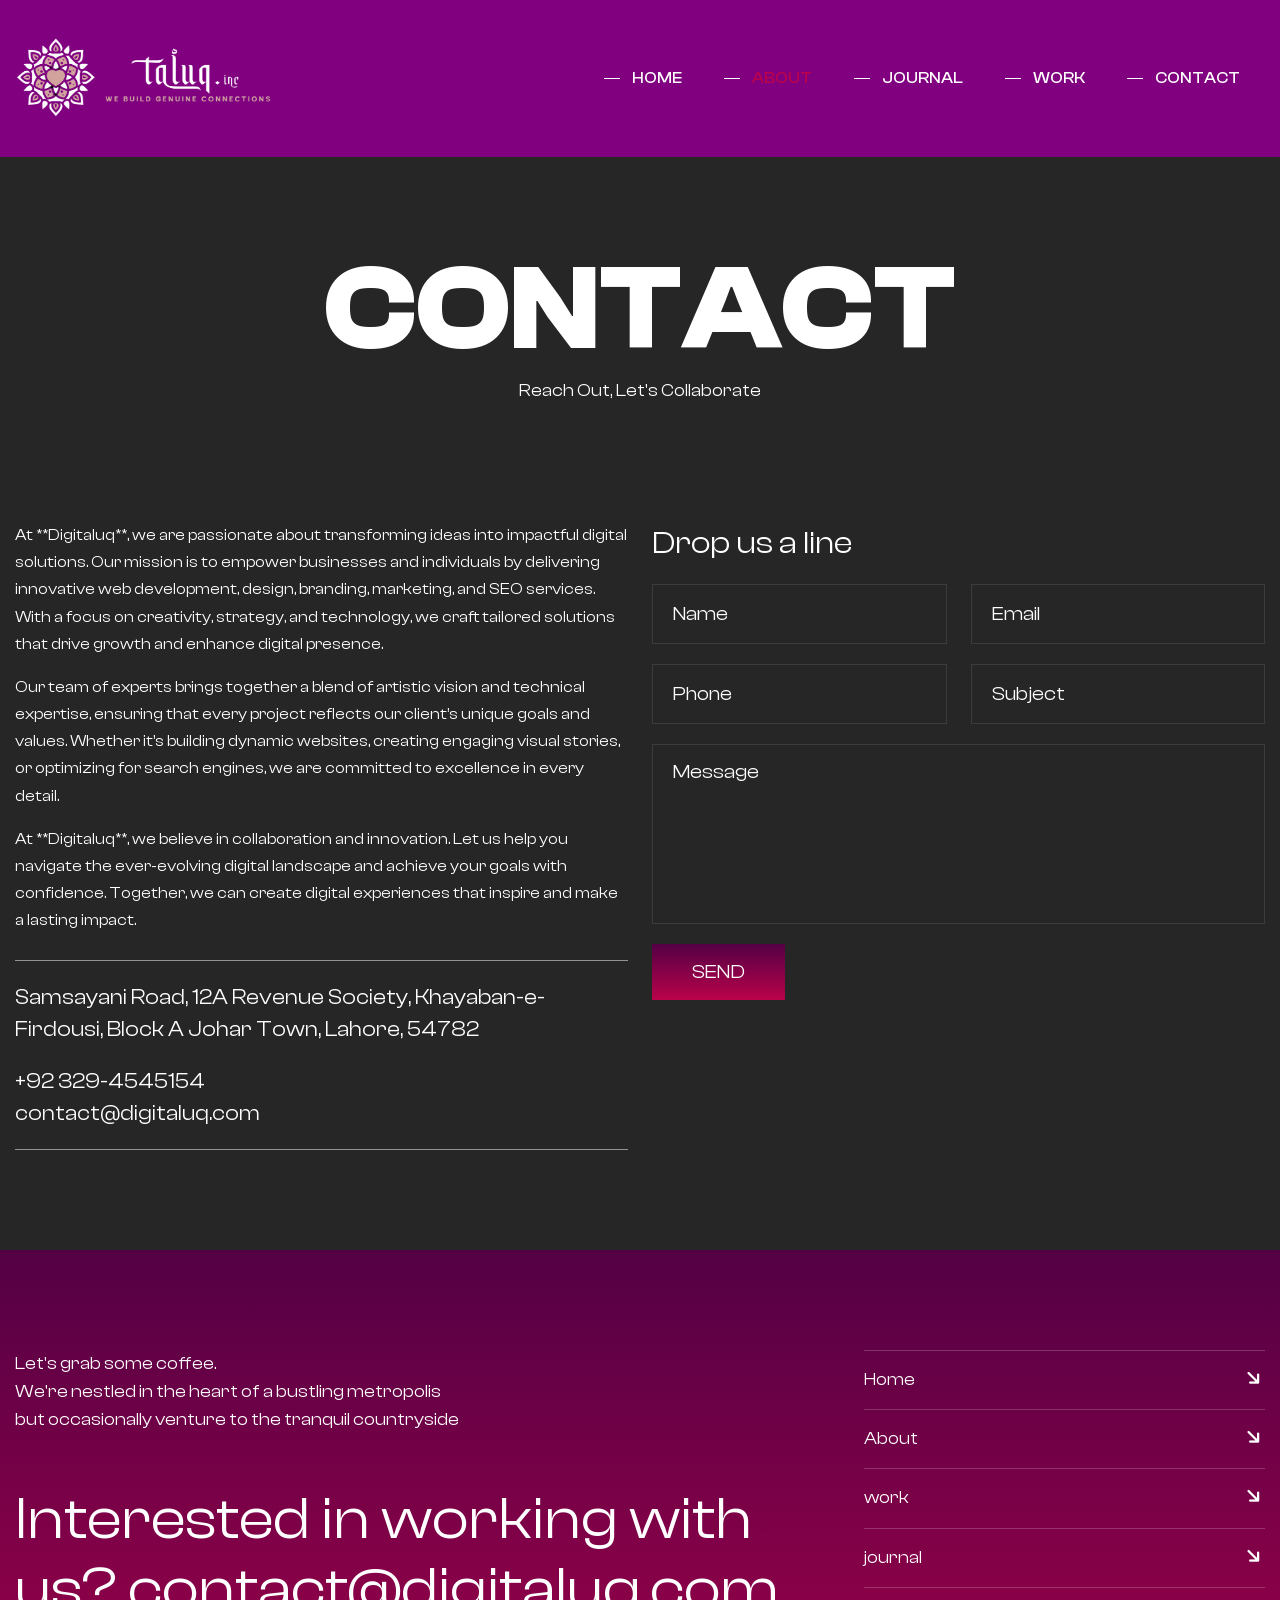
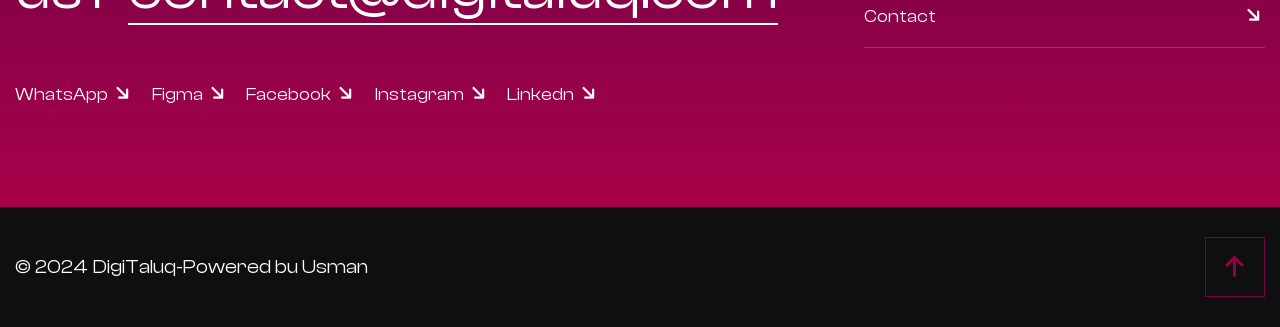
<file: about.html>
<!DOCTYPE html>
<html>

<head>
	<meta charset="utf-8">
	<title>DigiTaluq-Branding | Contact Us</title>
	<!-- Stylesheets -->
	<link href="assets/css/bootstrap.css" rel="stylesheet">
	<link href="assets/css/style.css" rel="stylesheet">
	<link href="assets/css/responsive.css" rel="stylesheet">

	<link
		href="https://fonts.googleapis.com/css2?family=Lora:ital,wght@0,400;0,500;0,600;0,700;1,600;1,700&display=swap"
		rel="stylesheet">
	<link href="https://fonts.googleapis.com/css2?family=Inter:wght@300;400;500;600;700;800;900&display=swap"
		rel="stylesheet">
		<link rel="canonical" href="https://www.digitaluq.com/contact.html">


	<!-- Responsive -->
	<meta http-equiv="X-UA-Compatible" content="IE=edge">
	<meta name="viewport" content="width=device-width, initial-scale=1.0, maximum-scale=1.0, user-scalable=0">

</head>

<body>

	<div class="page-wrapper image-layer" style="background-image:url()">


		<!-- Main Header -->
		<header class="main-header">

			<!-- Header Lower -->
			<div class="header-lower">
				<div class="auto-container">
					<div class="inner-container">
						<div class="d-flex justify-content-between align-items-center flex-wrap">

							<div class="logo-box">
								<div class="logo"><a href="index.html"><img src="assets/images/logo.png" alt=""
											title=""></a></div>
							</div>

							<div class="nav-outer d-flex flex-wrap">
								<!-- Main Menu -->
								<nav class="main-menu navbar-expand-md">
									<div class="navbar-header">
										<!-- Toggle Button -->
										<button class="navbar-toggler" type="button" data-toggle="collapse"
											data-target="#navbarSupportedContent" aria-controls="navbarSupportedContent"
											aria-expanded="false" aria-label="Toggle navigation">
											<span class="icon-bar"></span>
											<span class="icon-bar"></span>
											<span class="icon-bar"></span>
										</button>
									</div>

									<div class="navbar-collapse collapse clearfix" id="navbarSupportedContent">
										<ul class="navigation clearfix">
											<li><a href=index.html>Home</a></li>
											<li><a href=about.html>About</a></li>
											<li><a href=journal.html>Journal</a></li>
											<li><a href=work.html>Work</a></li>
											<li><a href=contact.html>Contact</a></li>
											<ul>
									</div>
								</nav>
							</div>

							<!-- Mobile Navigation Toggler -->
							<div class="mobile-nav-toggler">
								<svg xmlns="http://www.w3.org/2000/svg" class="icon icon-tabler icon-tabler-menu-2"
									width="24" height="24" viewBox="0 0 24 24" stroke-width="1.5" stroke="currentColor"
									fill="none" stroke-linecap="round" stroke-linejoin="round">
									<path stroke="none" d="M0 0h24v24H0z" fill="none" />
									<path d="M4 6l16 0" />
									<path d="M4 12l16 0" />
									<path d="M4 18l16 0" />
								</svg>
							</div>

						</div>
					</div>
				</div>
			</div>
			<!--End Header Lower-->

			<!-- Mobile Menu  -->
			<div class="mobile-menu">
				<div class="menu-backdrop"></div>
				<div class="close-btn"><span class="icon fa-solid fa-xmark fa-fw"></span></div>

				<nav class="menu-box">
					<div class="nav-logo"><a href="index.html"><img src="assets/images/logo.png" alt="" title=""></a>
					</div>
					<div class="menu-outer">
						<!--Here Menu Will Come Automatically Via Javascript / Same Menu as in Header--></div>
				</nav>
			</div>
			<!-- End Mobile Menu -->

		</header>
		<!-- End Main Header -->

		<!-- Page Title -->
		<section class="page-title">
			<div class="auto-container">
				<h1 class="page-title_heading">Contact</h1>
				<div class="page-title_text">Reach Out, Let's Collaborate</div>
			</div>
		</section>
		<!-- End Page Title -->

		<!-- Contact One -->
		<section class="contact-one">
			<div class="auto-container">
				<div class="row clearfix">

					<!-- Info Column -->
					<div class="contact-one_info-column col-lg-6 col-md-6 col-sm-12">
						<div class="contact-one_info-outer">
							<h2 class="contact-one_heading">
								<p>At **Digitaluq**, we are passionate about transforming ideas into impactful digital
									solutions. Our mission is to empower businesses and individuals by delivering
									innovative web development, design, branding, marketing, and SEO services. With a
									focus on creativity, strategy, and technology, we craft tailored solutions that
									drive growth and enhance digital presence.</p>
								<p>Our team of experts brings together a blend of artistic vision and technical
									expertise, ensuring that every project reflects our client’s unique goals and
									values. Whether it’s building dynamic websites, creating engaging visual stories, or
									optimizing for search engines, we are committed to excellence in every detail.</p>
								<p>At **Digitaluq**, we believe in collaboration and innovation. Let us help you
									navigate the ever-evolving digital landscape and achieve your goals with confidence.
									Together, we can create digital experiences that inspire and make a lasting impact.
								</p>
							</h2>
							<ul class="contact-one_list">
								<li>Samsayani Road, 12A Revenue Society, Khayaban-e-Firdousi, Block A Johar Town,
									Lahore, 54782</li>
								<li><a href="tel:+923294545154">+92 329-4545154</a></li>
								<li><a href="mailto:contact@digitaluq.com">contact@digitaluq.com</a></a></li>
							</ul>
							</div>
					</div>

					<!-- Form Column -->
					<div class="contact-one_form-column col-lg-6 col-md-6 col-sm-12">
						<div class="contact-one_form-outer">
							<h3>Drop us a line</h3>

							<!-- Contact Form -->
							<div class="contact-form">
								<form action="https://api.web3forms.com/submit" method="POST" id="contact-form">

									<input type="hidden" name="access_key" value="c4da1777-7fe9-4213-95c7-56e40cf6f3ed">
									<div class="row clearfix">

										<div class="col-lg-6 col-md-6 col-sm-12 form-group">
											<input type="text" name="username" placeholder="Name" required="">
										</div>

										<div class="col-lg-6 col-md-6 col-sm-12 form-group">
											<input type="email" name="email" placeholder="Email" required="">
										</div>

										<div class="col-lg-6 col-md-6 col-sm-12 form-group">
											<input type="text" name="phone" placeholder="Phone" required="">
										</div>

										<div class="col-lg-6 col-md-6 col-sm-12 form-group">
											<input class="text" type="text" name="query" placeholder="Subject"
												required="">
										</div>

										<div class="col-lg-12 col-md-12 col-sm-12 form-group">
											<textarea class="" name="message" placeholder="Message"></textarea>
										</div>

										<div class="col-lg-12 col-md-12 col-sm-12 form-group">
											<!-- Button Box -->
											<button type="submit" class="theme-btn submit-btn">
												send
											</button>
										</div>

									</div>
								</form>
							</div>
							<!-- End Contact Form -->

						</div>
					</div>

				</div>
			</div>
		</section>
		<!-- Contact One -->

		<!-- Main Footer -->
		<footer class="main-footer">
			<div class="auto-container">
				<!-- Widgets Section -->
				<div class="widgets-section">
					<div class="row clearfix">

						<!-- Footer Column -->
						<div class="footer-column col-lg-8 col-md-12 col-sm-12">
							<div class="footer-text">Let's grab some coffee. <br> We're nestled in the heart of a
								bustling metropolis <br> but occasionally venture to the tranquil countryside</div>
							<h2>Interested in working with us? <a
									href="mailto:contact@digitaluq.com">contact@digitaluq.com</a></h2>
							<ul class="footer_socials">
								<li><a href="https://wa.me/+923294545154">WhatsApp <i
											class="fa-solid fa-arrow-right fa-fw"></i></a></li>
								<li><a href="figma.com/digitaluqinc">Figma <i
											class="fa-solid fa-arrow-right fa-fw"></i></a></li>
								<li><a href="facebook.com/digitaluqinc">Facebook <i
											class="fa-solid fa-arrow-right fa-fw"></i></a></li>
								<li><a href="https://www.instagram.com/digitaluq.co">Instagram <i
											class="fa-solid fa-arrow-right fa-fw"></i></a></li>
								<li><a href="https://www.linkedin.com/company/digitaluq-inc/">Linkedn <i
											class="fa-solid fa-arrow-right fa-fw"></i></a></li>
							</ul>
						</div>

						<!-- Footer Column -->
						<div class="footer-column col-lg-4 col-md-12 col-sm-12">
							<ul class="footer_navs">
								<li><a href="index.html">Home <i class="fa-solid fa-arrow-right fa-fw"></i></a></li>
								<li><a href="about.html">About <i class="fa-solid fa-arrow-right fa-fw"></i></a></li>
								<li><a href="work.html">work <i class="fa-solid fa-arrow-right fa-fw"></i></a></li>
								<li><a href="journal.html">journal <i class="fa-solid fa-arrow-right fa-fw"></i></a>
								</li>
								<li><a href="contact.html">Contact <i class="fa-solid fa-arrow-right fa-fw"></i></a>
								</li>
							</ul>
						</div>

					</div>
				</div>
			</div>
			<div class="footer-bottom">
				<div class="auto-container">
					<div class="d-flex justify-content-between align-items-center flex-wrap">
						<div class="footer_copyright">&copy; 2024 DigiTaluq-Powered bu Usman</div>
						<a class="backtop down-box scroll-to-target" data-target=".page-wrapper">
							<i class="fa-solid fa-arrow-up"></i>
						</a>
					</div>
				</div>
			</div>
		</footer>
		<!-- End Main Footer -->

	</div>
	<!-- End PageWrapper -->
	<script src="assets/js/jquery.js"></script>
	<script src="assets/js/popper.min.js"></script>
	<script src="assets/js/bootstrap.min.js"></script>
	<script src="assets/js/appear.js"></script>
	<script src="assets/js/wow.js"></script>
	<script src="assets/js/swiper.min.js"></script>
	<script src="assets/js/odometer.js"></script>
	<script src="assets/js/gsap.min.js"></script>
	<script src="assets/js/SplitText.min.js"></script>
	<script src="assets/js/ScrollTrigger.min.js"></script>
	<script src="assets/js/ScrollToPlugin.min.js"></script>
	<script src="assets/js/ScrollSmoother.min.js"></script>
	<script src="assets/js/script.js"></script>
	<!--[if lt IE 9]><script src="https://cdnjs.cloudflare.com/ajax/libs/html5shiv/3.7.3/html5shiv.js"></script><![endif]-->
	<!--[if lt IE 9]><script src="js/respond.js"></script><![endif]-->

</body>

</html>
</file>
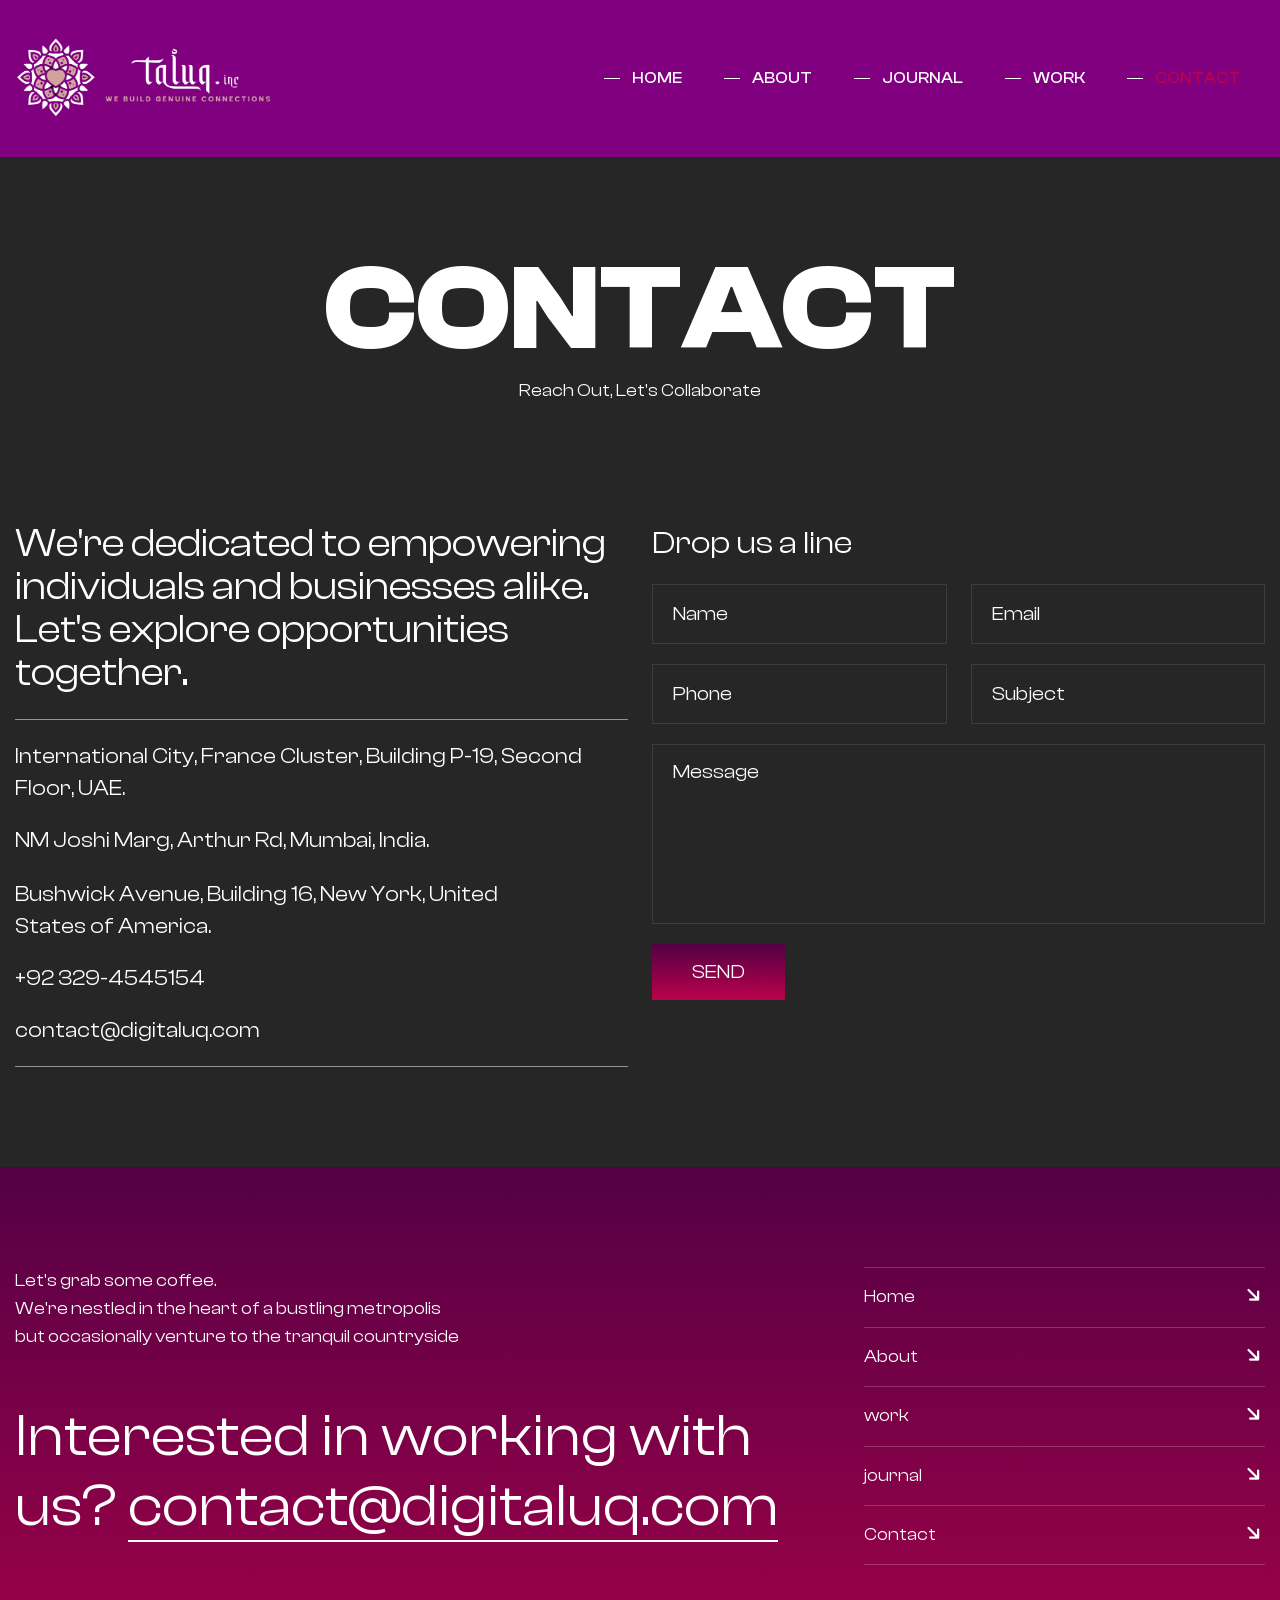
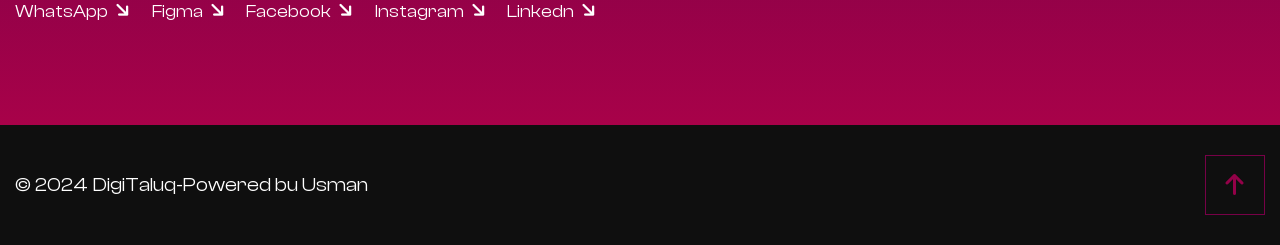
<file: contact.html>
<!doctype html>
<html>
<head>
<meta charset=utf-8>
<title>DigiTaluq-Branding | Contact Us</title>
<link href=assets/css/bootstrap.css rel=stylesheet>
<link href=assets/css/style.css rel=stylesheet>
<link href=assets/css/responsive.css rel=stylesheet>
<link href="https://fonts.googleapis.com/css2?family=Lora:ital,wght@0,400;0,500;0,600;0,700;1,600;1,700&display=swap" rel=stylesheet>
<link href="https://fonts.googleapis.com/css2?family=Inter:wght@300;400;500;600;700;800;900&display=swap" rel=stylesheet>
<link rel="canonical" href="https://www.digitaluq.com/contact.html">

<meta http-equiv=X-UA-Compatible content="IE=edge">
<meta name=viewport content="width=device-width,initial-scale=1,maximum-scale=1,user-scalable=0">
</head>
<body>
<div class="page-wrapper image-layer">
<header class=main-header>
<div class=header-lower>
<div class=auto-container>
<div class=inner-container>
<div class="d-flex justify-content-between align-items-center flex-wrap">
<div class=logo-box>
<div class=logo><a href=index.html><img src=assets/images/logo.png alt=""></a></div>
</div>
<div class="nav-outer d-flex flex-wrap">
<nav class="main-menu navbar-expand-md">
<div class=navbar-header>
<button class=navbar-toggler type=button data-toggle=collapse data-target=#navbarSupportedContent aria-controls=navbarSupportedContent aria-expanded=false aria-label="Toggle navigation">
<span class=icon-bar></span>
<span class=icon-bar></span>
<span class=icon-bar></span>
</button>
</div>
<div class="navbar-collapse collapse clearfix" id=navbarSupportedContent>
    <ul class="navigation clearfix">
        <li><a href=index.html>Home</a></li>
        <li><a href=about.html>About</a></li>
        <li><a href=journal.html>Journal</a></li>
        <li><a href=work.html>Work</a></li>
        <li><a href=contact.html>Contact</a></li>
    <ul>
</div>
</nav>
</div>
<div class=mobile-nav-toggler>
<svg xmlns=http://www.w3.org/2000/svg class="icon icon-tabler icon-tabler-menu-2" width=24 height=24 viewBox="0 0 24 24" stroke-width=1.5 stroke=currentColor fill=none stroke-linecap=round stroke-linejoin=round><path stroke=none d="M0 0h24v24H0z" fill=none /><path d="M4 6l16 0"/><path d="M4 12l16 0"/><path d="M4 18l16 0"/></svg>
</div>
</div>
</div>
</div>
</div>
<div class=mobile-menu>
<div class=menu-backdrop></div>
<div class=close-btn><span class="icon fa-solid fa-xmark fa-fw"></span></div>
<nav class=menu-box>
<div class=nav-logo><a href=index.html><img src=assets/images/logo.png alt=""></a></div>
<div class=menu-outer></div>
</nav>
</div>
</header>
<section class=page-title>
<div class=auto-container>
<h1 class=page-title_heading>Contact</h1>
<div class=page-title_text>Reach Out, Let's Collaborate</div>
</div>
</section>
<section class=contact-one>
<div class=auto-container>
<div class="row clearfix">
<div class="contact-one_info-column col-lg-6 col-md-6 col-sm-12">
<div class=contact-one_info-outer>
<h2 class=contact-one_heading>We're dedicated to empowering individuals and businesses alike. Let's explore opportunities together.</h2>
<ul class=contact-one_list>
<li>International City, France Cluster, Building P-19, Second Floor, UAE. </li>
<li>NM Joshi Marg, Arthur Rd, Mumbai, India. </li><br>
<li>Bushwick Avenue, Building 16, New York, United States of America. </li>
<li><a href=tel:+923294545154>+92 329-4545154</a></li>
<li><a href=mailto:contact@digitaluq.com>contact@digitaluq.com</a></li>
</ul>
</div>
</div>
<div class="contact-one_form-column col-lg-6 col-md-6 col-sm-12">
    <div class="contact-one_form-outer">
        <h3>Drop us a line</h3>
        <div class="contact-form">
            <form action="https://api.web3forms.com/submit" method="POST" id="contact-form">
                <input type="hidden" name="access_key" value="c4da1777-7fe9-4213-95c7-56e40cf6f3ed">
                <div class="row clearfix">
                    <div class="col-lg-6 col-md-6 col-sm-12 form-group">
                        <input type="text" name="username" placeholder="Name" required>
                    </div>
                    <div class="col-lg-6 col-md-6 col-sm-12 form-group">
                        <input type="email" name="email" placeholder="Email" required>
                    </div>
                    <div class="col-lg-6 col-md-6 col-sm-12 form-group">
                        <input type="tel" name="phone" placeholder="Phone" required>
                    </div>
                    <div class="col-lg-6 col-md-6 col-sm-12 form-group">
                        <input type="text" name="query" placeholder="Subject" required>
                    </div>
                    <div class="col-lg-12 col-md-12 col-sm-12 form-group">
                        <textarea name="message" placeholder="Message"></textarea>
                    </div>
                    <div class="col-lg-12 col-md-12 col-sm-12 form-group">
                        <button type="submit" class="theme-btn submit-btn">
                            Send
                        </button>
                    </div>
                </div>
            </form>
        </div>
    </div>
</div>
</div>
</div>
</section>
<footer class=main-footer>
<div class=auto-container>
<div class=widgets-section>
<div class="row clearfix">
<div class="footer-column col-lg-8 col-md-12 col-sm-12">
<div class=footer-text>Let's grab some coffee. <br> We're nestled in the heart of a bustling metropolis <br> but occasionally venture to the tranquil countryside</div>
<h2>Interested in working with us? <a href=mailto:contact@digitaluq.com>contact@digitaluq.com</a></h2>
<ul class=footer_socials>
<li><a href=https://wa.me/+923294545154>WhatsApp <i class="fa-solid fa-arrow-right fa-fw"></i></a></li>
<li><a href=figma.com/digitaluqinc>Figma <i class="fa-solid fa-arrow-right fa-fw"></i></a></li>
<li><a href=facebook.com/digitaluqinc>Facebook <i class="fa-solid fa-arrow-right fa-fw"></i></a></li>
<li><a href=https://www.instagram.com/digitaluq.co>Instagram <i class="fa-solid fa-arrow-right fa-fw"></i></a></li>
<li><a href=https://www.linkedin.com/company/digitaluq-inc/ >Linkedn <i class="fa-solid fa-arrow-right fa-fw"></i></a></li>
</ul>
</div>
<div class="footer-column col-lg-4 col-md-12 col-sm-12">
<ul class=footer_navs>
<li><a href=index.html>Home <i class="fa-solid fa-arrow-right fa-fw"></i></a></li>
<li><a href=about.html>About <i class="fa-solid fa-arrow-right fa-fw"></i></a></li>
<li><a href=work.html>work <i class="fa-solid fa-arrow-right fa-fw"></i></a></li>
<li><a href=journal.html>journal <i class="fa-solid fa-arrow-right fa-fw"></i></a></li>
<li><a href=contact.html>Contact <i class="fa-solid fa-arrow-right fa-fw"></i></a></li>
</ul>
</div>
</div>
</div>
</div>
<div class=footer-bottom>
<div class=auto-container>
<div class="d-flex justify-content-between align-items-center flex-wrap">
<div class=footer_copyright>&copy; 2024 DigiTaluq-Powered bu Usman</div>
<a class="backtop down-box scroll-to-target" data-target=.page-wrapper>
<i class="fa-solid fa-arrow-up"></i>
</a>
</div>
</div>
</div>
</footer>
</div>
<script src=assets/js/jquery.js></script>
<script src=assets/js/popper.min.js></script>
<script src=assets/js/bootstrap.min.js></script>
<script src=assets/js/appear.js></script>
<script src=assets/js/wow.js></script>
<script src=assets/js/swiper.min.js></script>
<script src=assets/js/odometer.js></script>
<script src=assets/js/gsap.min.js></script>
<script src=assets/js/SplitText.min.js></script>
<script src=assets/js/ScrollTrigger.min.js></script>
<script src=assets/js/ScrollToPlugin.min.js></script>
<script src=assets/js/ScrollSmoother.min.js></script>
<script src=assets/js/script.js></script>
</body>
</html>
</file>
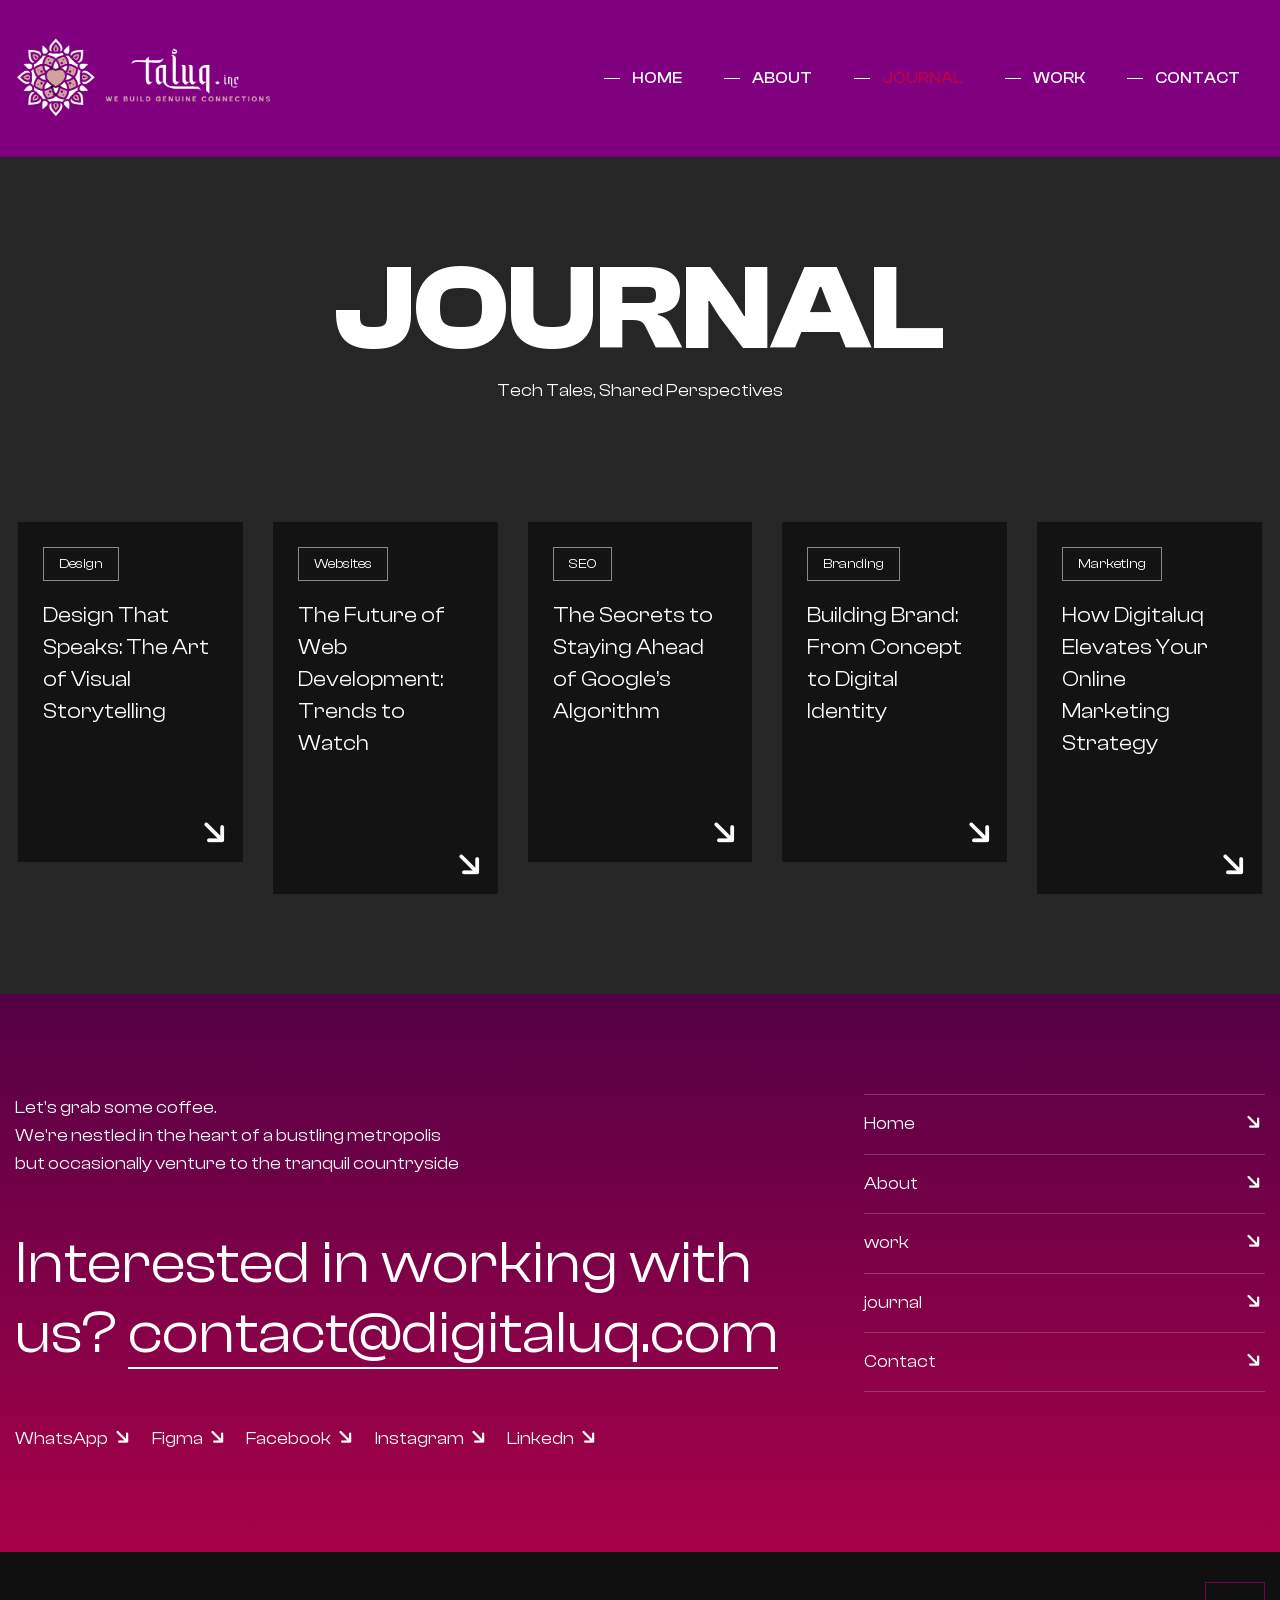
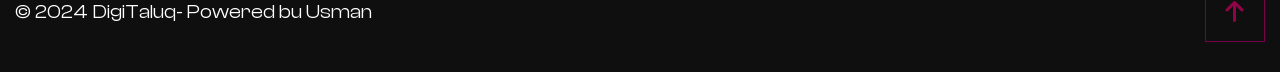
<file: journal.html>
<!doctype html>
<html>
<head>
<meta charset=utf-8>
<title>DigiTaluq-Branding | journal</title>
<link href=assets/css/bootstrap.css rel=stylesheet>
<link href=assets/css/style.css rel=stylesheet>
<link href=assets/css/responsive.css rel=stylesheet>
<link href="https://fonts.googleapis.com/css2?family=Lora:ital,wght@0,400;0,500;0,600;0,700;1,600;1,700&display=swap" rel=stylesheet>
<link href="https://fonts.googleapis.com/css2?family=Inter:wght@300;400;500;600;700;800;900&display=swap" rel=stylesheet>
<link rel="canonical" href="https://www.digitaluq.com/journal.html">

<meta http-equiv=X-UA-Compatible content="IE=edge">
<meta name=viewport content="width=device-width,initial-scale=1,maximum-scale=1,user-scalable=0">
</head>
<body>
<div class="page-wrapper image-layer">
<header class=main-header>
<div class=header-lower>
<div class=auto-container>
<div class=inner-container>
<div class="d-flex justify-content-between align-items-center flex-wrap">
<div class=logo-box>
<div class=logo><a href=index.html><img src=assets/images/logo.png alt=""></a></div>
</div>
<div class="nav-outer d-flex flex-wrap">
<nav class="main-menu navbar-expand-md">
<div class=navbar-header>
<button class=navbar-toggler type=button data-toggle=collapse data-target=#navbarSupportedContent aria-controls=navbarSupportedContent aria-expanded=false aria-label="Toggle navigation">
<span class=icon-bar></span>
<span class=icon-bar></span>
<span class=icon-bar></span>
</button>
</div>
<div class="navbar-collapse collapse clearfix" id=navbarSupportedContent>
    <ul class="navigation clearfix">
        <li><a href=index.html>Home</a></li>
        <li><a href=about.html>About</a></li>
        <li><a href=journal.html>Journal</a></li>
        <li><a href=work.html>Work</a></li>
        <li><a href=contact.html>Contact</a></li>
    <ul>
</div>
</nav>
</div>
<div class=mobile-nav-toggler>
<svg xmlns=http://www.w3.org/2000/svg class="icon icon-tabler icon-tabler-menu-2" width=24 height=24 viewBox="0 0 24 24" stroke-width=1.5 stroke=currentColor fill=none stroke-linecap=round stroke-linejoin=round><path stroke=none d="M0 0h24v24H0z" fill=none /><path d="M4 6l16 0"/><path d="M4 12l16 0"/><path d="M4 18l16 0"/></svg>
</div>
</div>
</div>
</div>
</div>
<div class=mobile-menu>
<div class=menu-backdrop></div>
<div class=close-btn><span class="icon fa-solid fa-xmark fa-fw"></span></div>
<nav class=menu-box>
<div class=nav-logo><a href=index.html><img src=assets/images/logo.png alt=""></a></div>
<div class=menu-outer></div>
</nav>
</div>
</header>
<section class=page-title>
<div class=auto-container>
<h1 class=page-title_heading>journal</h1>
<div class=page-title_text>Tech Tales, Shared Perspectives</div>
</div>
</section>
<section class=journal-two>
<div class=auto-container>
<div class="row clearfix">
    <div class=journal-block_one>
        <div class=journal-block_one-inner>
        <div class=journal-block_one-title>Design</div>
        <h5 class=journal-block_one-heading><a href=design-journal.html>Design That Speaks: The Art of Visual Storytelling </a></h5>
        <a href=design-journal.html class="journal-block_one-arrow fa-solid fa-arrow-right fa-fw"></a>
        </div>
        </div>
        <div class=journal-block_one>
        <div class=journal-block_one-inner>
        <div class=journal-block_one-title>Websites</div>
        <h5 class=journal-block_one-heading><a href=web-journal.html>The Future of Web Development: Trends to Watch</a></h5>
        <a href=web-journal.html class="journal-block_one-arrow fa-solid fa-arrow-right fa-fw"></a>
        </div>
        </div>
        <div class=journal-block_one>
        <div class=journal-block_one-inner>
        <div class=journal-block_one-title>SEO</div>
        <h5 class=journal-block_one-heading><a href=seo-journal.html>The Secrets to Staying Ahead of Google’s Algorithm</a></h5>
        <a href=seo-journal.html class="journal-block_one-arrow fa-solid fa-arrow-right fa-fw"></a>
        </div>
        </div>
        <div class=journal-block_one>
        <div class=journal-block_one-inner>
        <div class=journal-block_one-title>Branding</div>
        <h5 class=journal-block_one-heading><a href=branding-journal.html>Building Brand: From Concept to Digital Identity</a></h5>
        <a href=branding-journal.html class="journal-block_one-arrow fa-solid fa-arrow-right fa-fw"></a>
        </div>
        </div>
        <div class=journal-block_one>
        <div class=journal-block_one-inner>
        <div class=journal-block_one-title>Marketing</div>
        <h5 class=journal-block_one-heading><a href=marketing-journal.html>How Digitaluq Elevates Your Online Marketing Strategy</a></h5>
        <a href=marketing-journal.html class="journal-block_one-arrow fa-solid fa-arrow-right fa-fw"></a>
        </div>
        </div> 
<!-- <div class=journal-block_one>
<div class=journal-block_one-inner>
<div class=journal-block_one-title>updates</div>
<h5 class=journal-block_one-heading><a href=journal-detail.html>Exploring Webflow CMS: Unveiling Functionality</a></h5>
<a href=journal-detail.html class="journal-block_one-arrow fa-solid fa-arrow-right fa-fw"></a>
</div>
</div>
<div class=journal-block_one>
<div class=journal-block_one-inner>
<div class=journal-block_one-title>Design</div>
<h5 class=journal-block_one-heading><a href=journal-detail.html>Webflow Design Hacks: Quick Tips for Stunning Websites</a></h5>
<a href=journal-detail.html class="journal-block_one-arrow fa-solid fa-arrow-right fa-fw"></a>
</div>
</div>
<div class=journal-block_one>
<div class=journal-block_one-inner>
<div class=journal-block_one-title>tech</div>
<h5 class=journal-block_one-heading><a href=journal-detail.html>Mobile Optimization in Webflow: Designing for Every Device</a></h5>
<a href=journal-detail.html class="journal-block_one-arrow fa-solid fa-arrow-right fa-fw"></a>
</div>
</div>
<div class=journal-block_one>
<div class=journal-block_one-inner>
<div class=journal-block_one-title>tutorials</div>
<h5 class=journal-block_one-heading><a href=journal-detail.html>Webflow for Beginners: Getting Started with Ease</a></h5>
<a href=journal-detail.html class="journal-block_one-arrow fa-solid fa-arrow-right fa-fw"></a>
</div>
</div>
<div class=journal-block_one>
<div class=journal-block_one-inner>
<div class=journal-block_one-title>coding</div>
<h5 class=journal-block_one-heading><a href=journal-detail.html>Webflow Interactions: Adding Life to Your Website</a></h5>
<a href=journal-detail.html class="journal-block_one-arrow fa-solid fa-arrow-right fa-fw"></a>
</div>
</div>
<div class=journal-block_one>
<div class=journal-block_one-inner>
<div class=journal-block_one-title>updates</div>
<h5 class=journal-block_one-heading><a href=journal-detail.html>Webflow Hosting Guide: Choosing the Right Plan</a></h5>
<a href=journal-detail.html class="journal-block_one-arrow fa-solid fa-arrow-right fa-fw"></a>
</div>
</div>
<div class=journal-block_one>
<div class=journal-block_one-inner>
<div class=journal-block_one-title>Design</div>
<h5 class=journal-block_one-heading><a href=journal-detail.html>Webflow Assets: Using Images and Videos Like a Pro</a></h5>
<a href=journal-detail.html class="journal-block_one-arrow fa-solid fa-arrow-right fa-fw"></a>
</div>
</div>
<div class=journal-block_one>
<div class=journal-block_one-inner>
<div class=journal-block_one-title>tech</div>
<h5 class=journal-block_one-heading><a href=journal-detail.html>Webflow Pricing Plans: Finding the Best Fit for You</a></h5>
<a href=journal-detail.html class="journal-block_one-arrow fa-solid fa-arrow-right fa-fw"></a>
</div>
</div>
<div class=journal-block_one>
<div class=journal-block_one-inner>
<div class=journal-block_one-title>tutorials</div>
<h5 class=journal-block_one-heading><a href=journal-detail.html>SEO Essentials: Optimizing Your Site for Search Engines</a></h5>
<a href=journal-detail.html class="journal-block_one-arrow fa-solid fa-arrow-right fa-fw"></a>
</div>
</div>
<div class=journal-block_one>
<div class=journal-block_one-inner>
<div class=journal-block_one-title>coding</div>
<h5 class=journal-block_one-heading><a href=journal-detail.html>Connecting with Fellow Designers: Building Community in the Field</a></h5>
<a href=journal-detail.html class="journal-block_one-arrow fa-solid fa-arrow-right fa-fw"></a>
</div>
</div>
<div class=journal-block_one>
<div class=journal-block_one-inner>
<div class=journal-block_one-title>updates</div>
<h5 class=journal-block_one-heading><a href=journal-detail.html>Smooth Project Communication: Collaborating with Clients</a></h5>
<a href=journal-detail.html class="journal-block_one-arrow fa-solid fa-arrow-right fa-fw"></a>
</div>
</div> -->
</div>
</div>
</section>
<footer class=main-footer>
<div class=auto-container>
<div class=widgets-section>
<div class="row clearfix">
<div class="footer-column col-lg-8 col-md-12 col-sm-12">
<div class=footer-text>Let's grab some coffee. <br> We're nestled in the heart of a bustling metropolis <br> but occasionally venture to the tranquil countryside</div>
<h2>Interested in working with us? <a href=mailto:f2018-45@bnu.edu.pk>contact@digitaluq.com</a></h2>
<ul class=footer_socials>
<li><a href=https://wa.me/+923294545154>WhatsApp <i class="fa-solid fa-arrow-right fa-fw"></i></a></li>
<li><a href=figma.com/digitaluqinc>Figma <i class="fa-solid fa-arrow-right fa-fw"></i></a></li>
<li><a href=facebook.com/digitaluqinc>Facebook <i class="fa-solid fa-arrow-right fa-fw"></i></a></li>
<li><a href=https://www.instagram.com/digitaluq.co>Instagram <i class="fa-solid fa-arrow-right fa-fw"></i></a></li>
<li><a href=https://www.linkedin.com/company/digitaluq-inc/ >Linkedn <i class="fa-solid fa-arrow-right fa-fw"></i></a></li>
</ul>
</div>
<div class="footer-column col-lg-4 col-md-12 col-sm-12">
<ul class=footer_navs>
<li><a href=index.html>Home <i class="fa-solid fa-arrow-right fa-fw"></i></a></li>
<li><a href=about.html>About <i class="fa-solid fa-arrow-right fa-fw"></i></a></li>
<li><a href=work.html>work <i class="fa-solid fa-arrow-right fa-fw"></i></a></li>
<li><a href=journal.html>journal <i class="fa-solid fa-arrow-right fa-fw"></i></a></li>
<li><a href=contact.html>Contact <i class="fa-solid fa-arrow-right fa-fw"></i></a></li>
</ul>
</div>
</div>
</div>
</div>
<div class=footer-bottom>
<div class=auto-container>
<div class="d-flex justify-content-between align-items-center flex-wrap">
<div class=footer_copyright>&copy; 2024 DigiTaluq- Powered bu Usman</div>
<a class="backtop down-box scroll-to-target" data-target=.page-wrapper>
<i class="fa-solid fa-arrow-up"></i>
</a>
</div>
</div>
</div>
</footer>
</div>
<script src=assets/js/jquery.js></script>
<script src=assets/js/popper.min.js></script>
<script src=assets/js/bootstrap.min.js></script>
<script src=assets/js/appear.js></script>
<script src=assets/js/wow.js></script>
<script src=assets/js/swiper.min.js></script>
<script src=assets/js/odometer.js></script>
<script src=assets/js/gsap.min.js></script>
<script src=assets/js/SplitText.min.js></script>
<script src=assets/js/ScrollTrigger.min.js></script>
<script src=assets/js/ScrollToPlugin.min.js></script>
<script src=assets/js/ScrollSmoother.min.js></script>
<script src=assets/js/script.js></script>
<!--[if lt IE 9]><script src="https://cdnjs.cloudflare.com/ajax/libs/html5shiv/3.7.3/html5shiv.js"></script><![endif]-->
<!--[if lt IE 9]><script src="js/respond.js"></script><![endif]-->
</body>
</html>
</file>
<file: assets/css/style.css>
/* Montek Creative Agency Business HTML-5 Template */

/************ TABLE OF CONTENTS ***************
1. Fonts
2. Reset
3. Global
4. Main Header
5. Banner One
6. Services One
7. Gallery One
8. journal One
9. Testimonial One
10. Counter One
11. Awards One
12. Main Footer
13. Page Title
14. Team One
15. journal Detail
16. Work One
17. Work Detail
18. Contact Info
19. Contact Form

====================================================================
	Attachment Css Files
====================================================================

***/

@import url('global.css');
@import url('header.css');
@import url('footer.css');
@import url('animate.css');
@import url('swiper.min.css');
@import url('font-awesome.css');
@import url('custom-animate.css');
@import url('odometer-theme-default.css');

/*** 

====================================================================
	Banner One
====================================================================

***/

.banner-one{
	position:relative;
	padding:280px 0px 80px;
	background-size:cover;
}

.banner-one:before{
	position:absolute;
	content:'';
	left:0px;
	top:0px;
	right:0px;
	bottom:0px;
	opacity:0.90;
	background-color:#000;
}

.banner-one_content{
	position:relative;
	z-index: 2;
}

.banner-one_content-inner{
	position:relative;
}

.banner-one_heading{
	font-weight:700;
	text-align:center;
	margin-bottom:80px;
	color: #a34091;
	text-transform:uppercase;
}

.banner-one_text{
	position: relative;
	font-size: 30px;
	line-height: 40px;
	padding-top:20px;
	padding-right:180px;
	color: var(--white-color);
	border-top:1px solid #d3c5d1;
}

.banner-one_text-two{
	position: relative;
	font-size: 30px;
	line-height: 40px;
	padding-bottom:20px;
	padding-right:180px;
	color: var(--white-color);
	border-bottom:1px solid var(--white-color);
}

.banner-one .down-box{
	position:absolute;
	left:47%;
	bottom:65px;
	z-index:10;
	width:125px;
	height:125px;
	cursor:pointer;
	-webkit-animation: icon-bounce 0.8s ease-out infinite;
    animation: icon-bounce 0.8s ease-out infinite;
}

/*** 

====================================================================
	Services One
====================================================================

***/

.services-one{
	position:relative;
	padding:100px 0px 70px;
	background:linear-gradient(to top, var(--main-color) 0%, rgb(140 9 117) 100%);
}

.service-block_one{
	position:relative;
	margin-bottom:30px;
}

.service-block_one-inner{
	position:relative;
	padding:35px 40px;
	border: 1px solid rgba(var(--white-color-rgb), 0.20);
}

.service-block_one-inner:before{
	position:absolute;
	content:'';
	left:-1px;
	top:-1px;
	right:-1px;
	bottom:-1px;
	opacity:0;
	transform:scale(1,0.2);
	-webkit-transition:all 500ms ease;
	-moz-transition:all 500ms ease;
	-ms-transition:all 500ms ease;
	-o-transition:all 500ms ease;
	transition:all 500ms ease;
	background-color:var(--color-three);
}

.service-block_one-inner:hover::before{
	opacity:1;
	transform:scale(1,1);
}

.service-block_one-heading{
	position:relative;
	font-weight:400;
	color: #fff;
}

.service-block_one-heading a{
	position:relative;
	color:var(--white-color);
}

.service-block_one-icon{
	position:relative;
}

/*** 

====================================================================
	Gallery One
====================================================================

***/

.gallery-one{
	position:relative;
	padding:100px 0px 70px;
	background-color: var(--color-four);
}

.gallery-block_one{
	position:relative;
	margin-bottom:30px;
}

.gallery-block_one-inner{
	position:relative;
}

.gallery-block_one-content{
	position:relative;
	padding:25px 25px;
	border: 1px solid rgba(var(--white-color-rgb), 0.20);
}

.gallery-block_one-content:before{
	position:absolute;
	content:'';
	left:-1px;
	top:-1px;
	right:-1px;
	bottom:-1px;
	opacity:0;
	transform:scale(0.2,1);
	-webkit-transition:all 500ms ease;
	-moz-transition:all 500ms ease;
	-ms-transition:all 500ms ease;
	-o-transition:all 500ms ease;
	transition:all 500ms ease;
	background: var(--main-color);
    background: linear-gradient(to top, var(--main-color) 0%, var(--color-two) 100%);
}

.gallery-block_one-inner:hover .gallery-block_one-content:before{
	opacity:1;
	transform:scale(1,1);
}

.gallery-block_one-image{
	position:relative;
	overflow:hidden;
	margin-bottom:25px;
}

.gallery-block_one-inner:hover .gallery-block_one-image:before{
	-webkit-animation: shine 1s;
	animation: shine 1s;
}

.gallery-block_one-image:before{
	position: absolute;
	top: 0;
	left: -85%;
	z-index: 99;
	display: block;
	content: '';
	width: 50%;
	height: 100%;
	background: -o-linear-gradient(left, rgba(255, 255, 255, 0) 0%, rgba(255, 255, 255, .7) 100%);
	background: -webkit-gradient(linear, left top, right top, from(rgba(255, 255, 255, 0)), to(rgba(255, 255, 255, .7)));
	background: linear-gradient(to right, rgba(255, 255, 255, 0) 0%, rgba(255, 255, 255, .7) 100%);
	-webkit-transform: skewX(-25deg);
	-ms-transform: skewX(-25deg);
	transform: skewX(-25deg);
}

.gallery-block_one-image img{
	position:relative;
	width:100%;
	display:block;
}

.gallery-block_one-title{
	position:relative;
	font-size:18px;
	text-transform:capitalize;
	color:rgba(var(--white-color-rgb), 0.50);
}

.gallery-block_one-heading{
	position:relative;
	font-weight: 600;
	margin-top:10px;
	text-transform:uppercase;
}

.gallery-block_one-heading a{
	position:relative;
	color:rgba(var(--white-color-rgb), 1);
}

.gallery-block_one-heading a:hover{
	color: rgb(255 255 255);
}

.service-block_one-more{
	position:relative;
	margin-left:25px;
}

.service-block_one-more .view-more{
	position:relative;
	font-size:16px;
	line-height:1em;
	display:inline-block;
	padding:9px 45px 9px 10px;
	color:var(--color-four);
	text-transform:uppercase;
	background-color:var(--white-color);
}

.service-block_one-more .view-more i{
	position:absolute;
	right:1px;
	top:1px;
	bottom:1px;
	width:35px;
	font-size:18px;
	line-height:33px;
	color:var(--white-color);
	background-color:var(--color-four);
}

/*** 

====================================================================
	journal One
====================================================================

***/

.journal-one{
	position:relative;
	padding:100px 0px 70px;
	background-attachment:fixed;
	background-size:cover;
}

.journal-one:before{
	position:absolute;
	content:'';
	left:0px;
	top:0px;
	right:0px;
	bottom:0px;
	opacity:0.70;
	background-color:var(--color-four);
}

.journal-one .journal-block_one{
	width:20%;
	float:left;
	padding:0px 15px;
}

.journal-block_one{
	position:relative;
	margin-bottom:30px;
}

.journal-block_one-inner{
	position:relative;
	padding:25px 25px;
	background-color:rgba(var(--black-color-rgb), 0.50);
}

.journal-block_one-inner:before{
	position:absolute;
	content:'';
	left:-1px;
	top:-1px;
	right:-1px;
	bottom:-1px;
	opacity:0;
	transform:scale(0.2,1);
	-webkit-transition:all 500ms ease;
	-moz-transition:all 500ms ease;
	-ms-transition:all 500ms ease;
	-o-transition:all 500ms ease;
	transition:all 500ms ease;
	background: var(--main-color);
    background: linear-gradient(to top, var(--main-color) 0%, var(--color-two) 100%);
}

.journal-block_one-inner:hover::before{
	opacity:1;
	transform:scale(1,1);
}

.journal-block_one-title{
	position:relative;
	font-size:14px;
	padding:5px 15px;
	text-transform:capitalize;
	color:var(--white-color);
	display:inline-block;
	-webkit-transition:all 500ms ease;
	-moz-transition:all 500ms ease;
	-ms-transition:all 500ms ease;
	-o-transition:all 500ms ease;
	transition:all 500ms ease;
	border: 1px solid rgba(var(--white-color-rgb), 0.50);
}

.journal-block_one-inner:hover .journal-block_one-title{
	color:var(--white-color);
	border-color:var(--color-four);
	background-color:var(--color-four);
}

.journal-block_one-heading{
	position:relative;
	font-weight:400;
	margin-top:18px;
	max-width:220px;
	margin-bottom:110px;
}

.journal-block_one-heading a{
	position:relative;
	color:var(--white-color);
}

.journal-block_one-arrow{
	position:absolute;
	right:10px;
	bottom:15px;
	line-height:1em;
	font-size:30px;
	display:inline-block;
	color:var(--white-color);
	transform:rotate(45deg);
}

.journal-block_one-arrow:hover{
	color:var(--color-four);
}

/*** 

====================================================================
	Testimonial One
====================================================================

***/

.testimonial-one{
	position:relative;
	padding:100px 0px 70px;
	background-color:var(--color-four);
}

.testimonial-one.style-two{
	padding-top:0px;
	background:none;
}

.testimonial-block_one{
	position:relative;
	margin-bottom:30px;
}

.testimonial-block_one-inner{
	position:relative;
}

.testimonial-block_one-content{
	position:relative;
	padding:25px 25px;
	-webkit-transition:all 500ms ease;
	-moz-transition:all 500ms ease;
	-ms-transition:all 500ms ease;
	-o-transition:all 500ms ease;
	transition:all 500ms ease;
	border: 1px solid rgba(var(--white-color-rgb), 0.10);
}

.testimonial-block_one-content:before{
	position:absolute;
	content:'';
	left:0px;
	top:0px;
	right:0px;
	bottom:0px;
	opacity:0;
	background-color:var(--white-color);
	
	-webkit-transition: all 900ms ease;
    -ms-transition: all 900ms ease;
    -o-transition: all 900ms ease;
    transition: all 900ms ease;
    -webkit-transform: perspective(400px) rotateX(-90deg);
    -moz-transform: perspective(400px) rotateX(-90deg);
    -ms-transform: perspective(400px) rotateX(-90deg);
    -o-transform: perspective(400px) rotateX(-90deg);
    transform: perspective(400px) rotateX(-90deg);
    -webkit-transform-origin: top;
    -moz-transform-origin: top;
    -ms-transform-origin: top;
    -o-transform-origin: top;
    transform-origin: top;
    -ms-transition: all 0.5s;
    -moz-transition: all 0.5s;
    -webkit-transition: all 0.5s;
    -o-transition: all 0.5s;
    transition: all 0.5s;
}

.testimonial-block_one-inner:hover .testimonial-block_one-content:before{
	opacity:1;
	-webkit-transform: perspective(400px) rotateX(0deg);
    -moz-transform: perspective(400px) rotateX(0deg);
    -ms-transform: perspective(400px) rotateX(0deg);
    -o-transform: perspective(400px) rotateX(0deg);
    transform: perspective(400px) rotateX(0deg);
}

.testimonial-block_one-author{
	position:relative;
	width:70px;
	height:70px;
	display:inline-block;
}

.testimonial-block_one-name{
	position:relative;
	font-weight:500;
	margin-top:25px;
	color:var(--white-color);
	-webkit-transition:all 500ms ease;
	-moz-transition:all 500ms ease;
	-ms-transition:all 500ms ease;
	-o-transition:all 500ms ease;
	transition:all 500ms ease;
}

.testimonial-block_one-inner:hover .testimonial-block_one-designation,
.testimonial-block_one-inner:hover .testimonial-block_one-name{
	color:var(--color-four);
}

.testimonial-block_one-designation{
	position:relative;
	font-weight:400;
	font-size:15px;
	margin-top:5px;
	opacity:0.30;
	color:var(--white-color);
	-webkit-transition:all 500ms ease;
	-moz-transition:all 500ms ease;
	-ms-transition:all 500ms ease;
	-o-transition:all 500ms ease;
	transition:all 500ms ease;
}

.testimonial-block_one-number{
	position:relative;
	font-weight:700;
	font-size:40px;
	margin-top:30px;
	opacity:0.10;
	text-align:right;
	color:var(--white-color);
	-webkit-transition:all 500ms ease;
	-moz-transition:all 500ms ease;
	-ms-transition:all 500ms ease;
	-o-transition:all 500ms ease;
	transition:all 500ms ease;
}

.testimonial-block_one-inner:hover .testimonial-block_one-number{
	opacity:1;
	color:var(--color-four);
}

.testimonial-block_one-lower{
	position:relative;
	margin-left:30px;
	margin-top:25px;
	font-size:18px;
	line-height:28px;
	padding-left:70px;
	color:var(--white-color);
}

.testimonial-block_one-lower .quote_icon{
	position:absolute;
	left:0px;
	top:6px;
	line-height:1em;
}

/*** 

====================================================================
	stats One
====================================================================

***/

.stats-one{
	position:relative;
	padding:100px 0px 100px;
	background-attachment:fixed;
	background-size:cover;
}

.stats-one.style-two::before{
	display:none;
}

.stats-one:before{
	position:absolute;
	content:'';
	left:0px;
	top:0px;
	right:0px;
	bottom:0px;
	opacity:0.90;
	background-color:var(--color-four);
}

.stats-one .inner-container{
	position:relative;
	overflow:hidden;
	border: 1px solid rgba(var(--white-color-rgb), 1);
	border-bottom:0px;
}

.stats-one .counter-block_one{
	float:left;
	padding:0px 0px;
}

.counter-block_one{
	position:relative;
}

.counter-block_one-inner{
	position:relative;
	padding:35px 55px;
	border-right: 1px solid rgba(var(--white-color-rgb), 1);
	border-bottom: 1px solid rgba(var(--white-color-rgb), 1);
}

.counter-block_one-inner:before{
	position:absolute;
	content:'';
	right:20px;
	top:20px;
	width:15px;
	height:15px;
	border-radius:50px;
	background: var(--main-color);
    background: linear-gradient(to top, var(--main-color) 0%, var(--color-two) 100%);
}

.counter-block_one-counter{
	position:relative;
	font-size:75px;
	font-weight:500;
	line-height:1em;
	color:var(--white-color);
}

.counter-block_one-text{
	position:relative;
	font-size:20px;
	margin-top:0px;
	color:var(--white-color);
	text-transform:capitalize;
}

.stats-one_contact-column{
	padding:0px 0px;
	float:left;
}

.stats-one .stats-one_contact-column{
	position:relative;
}

.stats-one_contact-inner{
	position:relative;
	padding:35px 35px;
	background: var(--main-color);
    background: linear-gradient(to top, var(--main-color) 0%, var(--color-two) 100%);
}

.stats-one_contact-content{
	position:relative;
	padding:19px 30px 19px 80px;
	background-color:var(--color-four);
}

.stats-one_contact-icon{
	position:absolute;
	left:25px;
	top:40px;
	font-size:34px;
	line-height:1em;
	color:var(--white-color);
}

.stats-one_contact-content h3{
	position:relative;
	font-size:30px;
	font-weight:500;
	color:var(--white-color);
	text-transform:uppercase;
}

.stats-one_contact-content .text{
	position:relative;
	font-size:20px;
	font-weight:400;
	color:var(--white-color);
	text-transform:capitalize;
}

/*** 

====================================================================
	Awards One
====================================================================

***/

.awards-one{
	position:relative;
	padding:100px 0px 100px;
	background-color:var(--color-four);
}

.awards-one.style-two{
	padding-top:0px;
	background:none;
}

.awards-block_one{
	position:relative;
	margin-bottom:10px;
}

.awards-block_one-inner{
	position:relative;
	padding:10px 10px;
	min-height:122px;
	border: 1px solid rgba(var(--white-color-rgb), 0.10);
}

.awards-block_one-inner:before{
	position:absolute;
	content:'';
	left:-1px;
	top:-1px;
	right:-1px;
	bottom:-1px;
	opacity:0;
	transform:scale(1,0.2);
	-webkit-transition:all 500ms ease;
	-moz-transition:all 500ms ease;
	-ms-transition:all 500ms ease;
	-o-transition:all 500ms ease;
	transition:all 500ms ease;
	background: var(--main-color);
    background: linear-gradient(to top, var(--main-color) 0%, var(--color-two) 100%);
}

.awards-block_one-inner:hover::before{
	opacity:1;
	transform:scale(1,1);
}

.awards-block_one-content{
	position:relative;
	padding-top:25px;
	padding-left:125px;
}

.awards-block_one-number{
	position:absolute;
	left:0px;
	top:0px;
	width:100px;
	height:100px;
	font-size:40px;
	line-height:98px;
	text-align:center;
	display:inline-block;
	color:var(--white-color);
	background-color:var(--black-color);
	border: 1px solid rgba(var(--white-color-rgb), 0.10);
}

.awards-block_one-title{
	position:relative;
	font-weight:400;
	color:var(--white-color);
	text-transform:uppercase;
}

.awards-block_one-title span{
	position:relative;
	font-size:17px;
	top:-5px;
	opacity:0;
	margin-left:10px;
	-webkit-transition:all 500ms ease;
	-moz-transition:all 500ms ease;
	-ms-transition:all 500ms ease;
	-o-transition:all 500ms ease;
	transition:all 500ms ease;
}

.awards-block_one-inner:hover .awards-block_one-title span{
	opacity:1;
}

.awards-block_one-arrow{
	position:absolute;
	right:25px;
	top:25px;
	z-index:1;
	font-size:44px;
	line-height:1em;
	color:var(--white-color);
}

.awards-block_one-link{
	position:absolute;
	left:0px;
	top:0px;
	right:0px;
	bottom:0px;
	z-index:10;
	display:block;
}

/*** 

====================================================================
	Page Title
====================================================================

***/

.page-title{
	position:relative;
	text-align:center;
	padding:150px 0px 90px;
}

.page-title_heading{
	position:relative;
	font-size:120px;
	line-height:1em;
	margin-top: revert-layer;
	color:var(--white-color);
	text-transform:uppercase;
}

.page-title_text{
	position:relative;
	font-size:18px;
	margin-top:10px;
	color:var(--white-color);
}

/*** 

====================================================================
	Team One
====================================================================

***/

.team-one{
	position:relative;
	padding:0px 0px 0px;
}

.team-one .title-box{
	position:relative;
}

.team-one .title-box h2{
	position:relative;
	font-size:40px;
	font-weight:400;
	line-height:50px;
	max-width:670px;
	margin-bottom:40px;
	color:var(--white-color);
}

.team-block_one{
	position:relative;
	margin-bottom:40px;
}

.team-block_one-inner{
	position:relative;
	padding-left:25px;
	padding-bottom:40px;
}

.team-block_one-inner:before{
	position:absolute;
	content:'';
	left:0px;
	top:45px;
	right:0px;
	bottom:0px;
	border: 1px solid rgba(var(--white-color-rgb), 0.10);
}

.team-block_one-socials{
	position:relative;
	width:172px;
	margin-top:70px;
	display:inline-block;
	padding:10px 9px 4px;
	background-color:var(--black-color);
	border: 1px solid rgba(var(--white-color-rgb), 0.10);
}

.team-block_one-socials a{
	position:relative;
	width:70px;
	height:40px;
	margin:0px 2px 5px;
	line-height:38px;
	text-align:center;
	display:inline-block;
	border: 1px solid rgba(var(--white-color-rgb), 0.10);
}

.team-block_one-socials a img{
	position:relative;
	width:24px;
	top:-1px;
}

.team-block_one-socials a:hover{
	
}

.team-block_one-image{
	position:absolute;
	right:30px;
	bottom:0px;
}

.team-block_one-heading{
	position:relative;
	font-weight:500;
	margin-top:35px;
}

.team-block_one-heading a{
	position:relative;
	color:var(--white-color);
}

.team-block_one-designation{
	position:relative;
	font-size:16px;
	margin-top:0px;
	opacity:0.50;
	color:var(--white-color);
}

/*** 

====================================================================
	Contact One
====================================================================

***/

.contact-one{
	position:relative;
	padding:30px 0px 70px;
}

.contact-one_info-column{
	position:relative;
	margin-bottom:30px;
}

.contact-one_info-outer{
	position:relative;
}

.contact-one_heading{
	position:relative;
	font-size:40px;
	font-weight:400;
	color:var(--white-color);
}

.contact-one_list{
	position:relative;
	margin-top:25px;
	padding:20px 0px;
	border-top: 1px solid rgba(var(--white-color-rgb), 0.50);
	border-bottom: 1px solid rgba(var(--white-color-rgb), 0.50);
}

.contact-one_list li{
	position:relative;
	font-size:22px;
	line-height:32px;
	margin-bottom:20px;
	color:var(--white-color);
}

.contact-one_list li a{
	position:relative;
	color:var(--white-color);
}

.contact-one_list li:nth-child(2){
	margin-bottom:0px;
}

.contact-one_list li:last-child{
	margin-bottom:0px;
}

.contact-one_socials{
	position:relative;
	margin-top:25px;
}

.contact-one_socials li{
	position:relative;
	margin-right:10px;
	display:inline-block;
}

.contact-one_socials li a{
	position: relative;
    font-size: 18px;
    font-weight: 400;
    color: var(--white-color);
}

.contact-one_form-column{
	position:relative;
	margin-bottom:30px;
}

.contact-one_form-outer{
	position:relative;
}

.contact-one_form-outer h3{
	position:relative;
	font-weight: 400;
	margin-bottom:20px;
    color: var(--white-color);
}


/*** 

====================================================================
	Contact Form
====================================================================

***/

.contact-form .form-group{
	position: relative;
	margin-bottom:20px;
}

.contact-form .form-group:last-child{
	margin-bottom:0px;
}

.contact-form .form-group input[type="text"],
.contact-form .form-group input[type="password"],
.contact-form .form-group input[type="tel"],
.contact-form .form-group input[type="email"],
.contact-form .form-group select{
	position:relative;
	display:block;
	width:100%;
	line-height:28px;
	padding:10px 20px;
	height:60px;
	border-radius:0px;
	font-weight: 400;
	font-size:20px;
	color:var(--white-color);
	-webkit-transition:all 300ms ease;
	-ms-transition:all 300ms ease;
	-o-transition:all 300ms ease;
	-moz-transition:all 300ms ease;
	transition:all 300ms ease;
	background:none;
	border:1px solid rgba(var(--white-color-rgb), 0.10);
}

.contact-form .form-group textarea::-webkit-input-placeholder,
.contact-form .form-group input::-webkit-input-placeholder{
	color:var(--white-color);
}

.contact-form .form-group input[type="text"]:focus,
.contact-form .form-group input[type="password"]:focus,
.contact-form .form-group input[type="tel"]:focus,
.contact-form .form-group input[type="email"]:focus,
.contact-form .form-group select:focus,
.contact-form .form-group textarea:focus{
	border-color:var(--white-color);
}

.contact-form .form-group textarea{
	position:relative;
	display:block;
	width:100%;
	font-size:20px;
	line-height:24px;
	padding:15px 20px 25px;
	color:var(--white-color);
	height:180px;
	resize:none;
	border-radius:0px;
	font-weight: 400;
	-webkit-transition:all 300ms ease;
	-ms-transition:all 300ms ease;
	-o-transition:all 300ms ease;
	-moz-transition:all 300ms ease;
	transition:all 300ms ease;
	background:none;
	border:1px solid rgba(var(--white-color-rgb), 0.10);
}

.contact-form .form-group button{
	margin-top: 0px;
	position: relative;
    padding: 17px 40px;
    border-radius: 0px;
    font-weight: 400;
    font-size: 20px;
	color:var(--white-color);
    display: inline-block;
	text-transform:uppercase;
    background: var(--main-color);
    background: linear-gradient(to top, var(--main-color) 0%, var(--color-two) 100%);
}

.contact-form .form-group button:hover{
	background-color: var(--color-two);
}

.contact-form input.error,
.contact-form select.error,
.contact-form textarea.error{
	border-color:#ff0000 !important;	
}

.contact-form label.error{
	display:block;
	line-height:24px;
	padding:5px 0px 0px;
	margin:0px;
	text-transform:uppercase;
	font-size:12px;
	color:#ff0000;
	font-weight:500;	
}

/*** 

====================================================================
	journal One
====================================================================

***/

.journal-two{
	position:relative;
	padding:30px 0px 70px;
}

.journal-two .journal-block_one{
	width:20%;
	float:left;
	padding:0px 15px;
}

/*** 

====================================================================
	journal Detail
====================================================================

***/

.journal-detail{
	position:relative;
	padding:180px 0px 50px;
}

.journal-detail .column{
	position:relative;
	margin-bottom:30px;
}

.journal-detail_image{
	position:relative;
	padding-right:30px;
	margin-bottom:30px;
}

.journal-detail_image img{
	position:relative;
	width:100%;
	display:block;
}

.journal-detail_title{
	position:relative;
	font-weight:400;
	font-size:50px;
	line-height:60px;
	margin-bottom:15px;
	color:var(--white-color);
}

.journal-detail p{
	position:relative;
	font-size:18px;
	line-height:28px;
	margin-bottom:15px;
	color:var(--white-color);
}

/*** 

====================================================================
	Single Work
====================================================================

***/

.single-work{
	position:relative;
	padding:180px 0px 50px;
}

.single-work .column{
	position:relative;
	margin-bottom:30px;
}

.single-work_image{
	position:relative;
	padding-right:30px;
	margin-bottom:30px;
}

.single-work_image img{
	position:relative;
	width:100%;
	display:block;
}

.single-work_title{
	position:relative;
	font-size:60px;
	font-weight:600;
	line-height:70px;
	margin-bottom:15px;
	color:var(--white-color);
	text-transform:uppercase;
}

.single-work p{
	position:relative;
	font-size:18px;
	line-height:28px;
	margin-bottom:15px;
	color:var(--white-color);
}

.single-work_list{
	position:relative;
	margin-top:30px;
	border:1px solid rgba(var(--white-color-rgb), 1);
	border-bottom:0px;
}

.single-work_list li{
	position:relative;
	padding:20px 20px;
	font-size:26px;
	font-weight:500;
	color:var(--white-color);
	text-transform:uppercase;
	border-bottom:1px solid rgba(var(--white-color-rgb), 1);
}

.single-work_list li span{
	position:relative;
	display:block;
	font-size:18px;
	margin-top:6px;
	text-transform:capitalize;
}

/*** 

====================================================================
	Work One
====================================================================

***/

.work-one{
	position:relative;
	padding:40px 0px 100px;
}




.robot {
    position: absolute !important;
    bottom: 0;
    width: 100%;
    z-index: 3;
    mix-blend-mode: exclusion;
}	

.single-work_list a {
    color: #fff;
}

.single-work_list a:hover {
    color: #ba024a;
}


a.backtop {
    background: transparent;
    width: 60px;
    height: 60px;
    text-align: center;
    line-height: 60px;
    border: 1px solid #770147;
    font-size: 24px;
    color: #930148;

    transition: background 0.5s ease, color 0.5s ease;
}

a.backtop:hover {
    background: linear-gradient(45deg, #b9074c, #540045);
    color: #fff;
}

.service-block_one-more {
  position: relative;
  z-index: 1;
  opacity: 0;
  transform: translateY(-50px);
  transition: opacity 0.4s ease, transform 0.4s ease;
}

.gallery-block_one-inner:hover .service-block_one-more {
  opacity: 1;
  transform: translateY(0);
}
.row {
    display: flex;
    flex-wrap: wrap;
}

.team-block_one {
    transition: opacity 0.3s, filter 0.3s;
}

.team-block_one-socials a {
    transition: opacity 0.3s;
    opacity: 0;
}

.team-block_one:hover .team-block_one-socials a {
    opacity: 1;
}

.team-block_one:hover {
    opacity: 1;
    filter: blur(0);
    z-index: 1; /* Bring the hovered block to the front */
}

/* General sibling combinators to blur and fade out other team members */
.row:hover .team-block_one:not(:hover) {
    opacity: 0.5;
    filter: blur(2px);
}
.team-block_one {
    transition: transform 0.7s ease;
}
.team-block_one:hover {
    transform: translateY(-10px);
}
.team-block_one-socials a {
    transition: transform 0.7s ease, opacity 0.7s ease;
    transform: translateY(20px);
    opacity: 0;
}
.team-block_one:hover .team-block_one-socials a {
    transform: translateY(0);
    opacity: 1;
}
/* Define keyframes for the animated gradient */
@keyframes gradient-animation {
    0% {
        background-position: 0% 50%;
    }
    50% {
        background-position: 100% 50%;
    }
    100% {
        background-position: 0% 50%;
    }
}

/* Base styles for social icons */
.team-block_one-socials a {
    position: relative;

    background-size: 200% 200%;
    transition: transform 0.3s ease-in-out;
}

/* Apply animated gradient on hover */
.team-block_one-socials a:hover {
    animation: gradient-animation 2s ease infinite;
    transform: scale(1.1);    background: var(--main-color);
    background: linear-gradient(to top, var(--main-color) 0%, var(--color-two) 100%);
}
.team-block_one-socials a:hover {
    animation: gradient-animation 2s ease infinite;
    transform: scale(1.1);
    background: var(--main-color);
    background: linear-gradient(to top, var(--main-color) 0%, var(--color-two) 100%);
    transition: background 1s ease; /* Slower transition for the background */
}
.team-block_one-socials a {
    position: relative;
    background-size: 200% 200%;
}

/* Create a pseudo-element for the gradient background */
.team-block_one-socials a::before {
    content: '';
    position: absolute;
    top: 0;
    left: 0;
    width: 100%;
    height: 100%;
    background: linear-gradient(to top, var(--main-color) 0%, var(--color-two) 100%);
    z-index: -1;
    opacity: 0; /* Initially hidden */
    transition: opacity 0.5s ease; /* Smooth transition for opacity */
}

/* Show the pseudo-element on hover */
.team-block_one-socials a:hover::before {
    opacity: 1; /* Show the gradient with transition */
}

/* Apply other styles */
.team-block_one-socials a:hover {
    animation: gradient-animation 2s ease infinite;
    transform: scale(1.1);
}
/* Customize scrollbar track */
::-webkit-scrollbar {
    width: 10px; /* Width of the scrollbar */
    background-color: transparent; /* Background color of the scrollbar track */
}

/* Customize scrollbar thumb */
::-webkit-scrollbar-thumb {
    background: var(--main-color);
    background: linear-gradient(to top, var(--main-color) 0%, var(--color-two) 100%); /* Gradient for the scrollbar thumb */
    border-radius: 10px; /* Rounded corners of the scrollbar thumb */
    border: 2px solid transparent; /* Border of the scrollbar thumb */
}

/* On hover, change thumb color */
::-webkit-scrollbar-thumb:hover {
    background: linear-gradient(to top, var(--color-two) 0%, var(--main-color) 100%); /* Gradient for the scrollbar thumb on hover */
}

/* Customize scrollbar track when scrollbar is actively being scrolled */
::-webkit-scrollbar-thumb:active {
    background: linear-gradient(to top, var(--color-two) 0%, var(--main-color) 100%); /* Gradient for the scrollbar thumb when actively scrolling */
}

/* Customize scrollbar corner */
::-webkit-scrollbar-corner {
    background-color: transparent; /* Background color of the scrollbar corner */
}

/* Add gradient to scrollbar track */
::-webkit-scrollbar-track {
    background: linear-gradient(to top, var(--color-three) 0%, var(--color-four) 100%) !important; /* Gradient for the scrollbar track */
}
html {
    scroll-behavior: smooth; /* Enable smooth scrolling behavior for the whole page */
}
</file>
<file: assets/css/responsive.css>
/* Contra Creative Agency Business HTML-5 Template */

@media only screen and (max-width: 1400px){

	.journel-two .journel-block_one{
		width:25%;
	}

}

@media only screen and (max-width: 1300px){

	.main-header .main-menu .navigation > li > a{
		font-size: 16px;
	}
	
	.single-work_image,
	.journel-detail_image{
		padding-right:0px;
	}

}

@media only screen and (max-width: 1240px){

	.banner-one_text-two{
		font-size:20px;
		line-height:30px;
		padding-right:50px;
	}
	
	.banner-one_text{
		font-size:20px;
		line-height:30px;
		padding-right:50px;
	}
	
	.journel-one .journel-block_one {
		width: 25%;
	}
	
	.counter-block_one-inner{
		padding:30px 30px;
	}
	
	.stats-one_contact-inner{
		padding:22px 15px;
	}
	
	.stats-one_contact-content .text{
		font-size:18px;
	}
	
	.counter-block_one-counter{
		font-size:60px;
	}
	
}

@media only screen and (max-width: 1140px){
	
	h1 {
		line-height: 120px;
		font-size: 120px;
	}
	
	.journel-one .journel-block_one {
		width: 33.333%;
	}
	
	.stats-one_contact-content .text {
		font-size: 16px;
	}
	
	.journel-two .journel-block_one{
		width:33.333%;
	}

}
	
@media only screen and (max-width: 1023px){
	
	.main-header .main-box .logo-box {
		position:relative;
		left:0px;
		top:0px;
		right:0px;
		bottom:0px;
		margin:0px;
		text-align:left;
	}
	
	.main-header .outer-box{
		position: static;
		display:block;
	}

	.main-header{
		position:relative;
		background-color: purple;
	}
	
	.main-header .mobile-nav-toggler{
		display:block;
		margin-left: 20px;
	}
	
	.main-header .sticky-header .mobile-nav-toggler{
		display:block;
	}
	
	.main-header .nav-outer,
	.main-header .sticky-header .main-menu{
		display:none;
	}
	
	.main-header #navbarSupportedContent{
		display:block;
	}
	
	.main-header .mCSB_inside > .mCSB_container{
		margin-right:0px;
	}

	.main-header .outer-box{
		margin-left: 0px;
	}
	
	.main-header .main-menu{
		display: none;
	}

}

@media only screen and (max-width: 991px){

	.banner-one{
		padding-top:100px;
	}
	
	h3 {
		line-height: 36px;
		font-size: 26px;
	}
	
	.service-block_one-inner {
		padding: 20px 30px;
	}
	
	.journel-one .journel-block_one {
		width: 50%;
	}
	
	.awards-block_one-title{
		font-size:26px;
	}
	
	.main-footer h2{
		font-size:40px;
		line-height:50px;
	}

	.page-title{
		padding-top:100px;
	}
	
	.team-block_one-image{
		position:relative;
		right:0px;
		margin-top:20px;
	}
	
	.team-block_one-inner{
		padding-bottom:0px;
		text-align:center;
		padding-left:0px;
	}
	
	.team-block_one-socials{
		margin-top:30px;
	}
	
	.team-block_one-inner::before{
		top:0px;
	}
	
	.journel-two .journel-block_one{
		width:50%;
	}
	
	.single-work .column:nth-child(2),
	.journel-detail .column:nth-child(2){
		order:1;
	}
	
	.single-work .column:nth-child(1),
	.journel-detail .column:nth-child(1){
		order:2;
	}
	
	.single-work,
	.journel-detail{
		padding-top:100px;
	}

}

@media only screen and (max-width: 820px){

	.banner-one .down-box{
		display:none;
	}
	
}

@media only screen and (max-width: 767px){
	
	.main-header .sticky-header .outer-box{
		display:block;
		right: 0px;
		left: auto;
		top:0px;
	}

	.main-header .main-menu{
		width:100%;
		display:none;
	}
	
	.main-header .main-menu .navbar-collapse > .navigation li.dropdown:after,
	.main-header .main-menu .navigation > li > ul:before{
		display:none !important;	
	}
	
	.main-header .main-box .logo-box{
		float:none;
		text-align:center;
		padding-bottom:10px;
	}

	.main-header .header-lower .outer-box{
		position:relative;
		z-index:12;
		display:block;
	}
	
	.main-header .main-menu .navbar-header .navbar-toggler{
		display: inline-block;
		z-index: 12;
		width: 50px;
		height: 40px;
		float: none;
		padding: 0px;
		text-align: center;
		border-radius: 0px;
		background: none;
		border: 1px solid #ffffff;
	}
	
	.main-header .main-menu .navbar-header .navbar-toggler .icon-bar{
		position: relative;
		background: #ffffff;
		height: 2px;
		width: 26px;
		display: block;
		margin:0 auto;
		margin:5px 11px;
	}
	
	.main-header .nav-outer .mobile-nav-toggler{
		display: block;
	}
	
	.main-header #navbarSupportedContent{
		display:block;
	}
	
	.main-header .mCSB_inside > .mCSB_container{
		margin-right:0px;
	}
	
	h1 {
		line-height: 80px;
		font-size: 80px;
	}
	
	.banner-one_text{
		padding-right:0px;
		margin-bottom:30px;
	}
	
	.counter-block_one-counter {
		font-size: 40px;
	}
	
	.stats-one_contact-inner {
		padding: 10px 10px;
	}
	
	.stats-one_contact-content{
		padding:20px 20px;
	}
	
	.awards-block_one-arrow,
	.stats-one_contact-icon{
		display:none;
	}
	
	.footer-bottom{
		padding:15px 0px;
	}
	
	.go-top_top,
	.footer_copyright{
		font-size:16px;
	}
	
	.page-title_heading{
		font-size:70px;
		line-height:80px;
	}
	
	.team-one .title-box h2{
		font-size:26px;
		line-height:36px;
	}
	
	.stats-one.style-two{
		padding-top:60px;
	}
	
	.journel-detail_title{
		font-size:40px;
		line-height:50px;
	}
	
	.journel-detail p{
		font-size:16px;
		line-height:26px;
	}
	
}

@media only screen and (max-width: 599px){

	.banner-one_text-two,
	.banner-one_text{
		padding-right: 0px;
	}

	.banner-one_text-two br,
	.banner-one_text br{
		display:none;
	}
	
	.journel-one .journel-block_one {
		width: 100%;
	}
	
	.stats-one .stats-one_contact-column,
	.stats-one .counter-block_one{
		width:100%;
	}
	
	.counter-block_one-inner{
		border-right:0px;
	}
	
	.awards-block_one-content{
		padding:0px 0px;
	}
	
	.awards-block_one-number{
		position:relative;
		margin-bottom:20px;
	}
	
	.go-top_top{
		margin-top:15px;
	}
	
	.journel-two .journel-block_one{
		width:100%;
	}
	
	.contact-one_heading{
		font-size:30px;
		line-height:40px;
	}
	
	

}

@media only screen and (max-width: 479px) {
	
	h1 {
		line-height: 40px;
		font-size: 40px;
	}
	
	.single-work_title,
	h2 {
		line-height: 38px;
		font-size: 28px;
	}
	
	.service-block_one-heading a br{
		display:none;
	}
	
	.gallery-block_one-content {
		padding: 15px 15px;
	}
	
	.service-block_one-inner {
		padding: 20px 20px;
	}
	
	.single-work_list li span,
	.single-work p,
	.banner-one_text-two,
	.banner-one_text {
		font-size: 16px;
		line-height: 26px;
	}
	
	.testimonial-block_one-content {
		padding: 15px 15px;
	}
	
	.contact-one_heading{
		font-size:20px;
		line-height:30px;
	}
	
	.counter-block_one-text{
		font-size:16px;
	}
	
	.main-footer h2 {
		font-size: 26px;
		line-height: 36px;
	}

	.page-title_heading {
		font-size: 50px;
		line-height: 60px;
	}
	
	.team-one .title-box h2 {
		font-size: 20px;
		line-height: 30px;
	}

	.journel-detail_title{
		font-size:24px;
		line-height:34px;
	}
	
	.contact-one_list li{
		font-size:18px;
		line-height:28px;
	}

}
</file>
